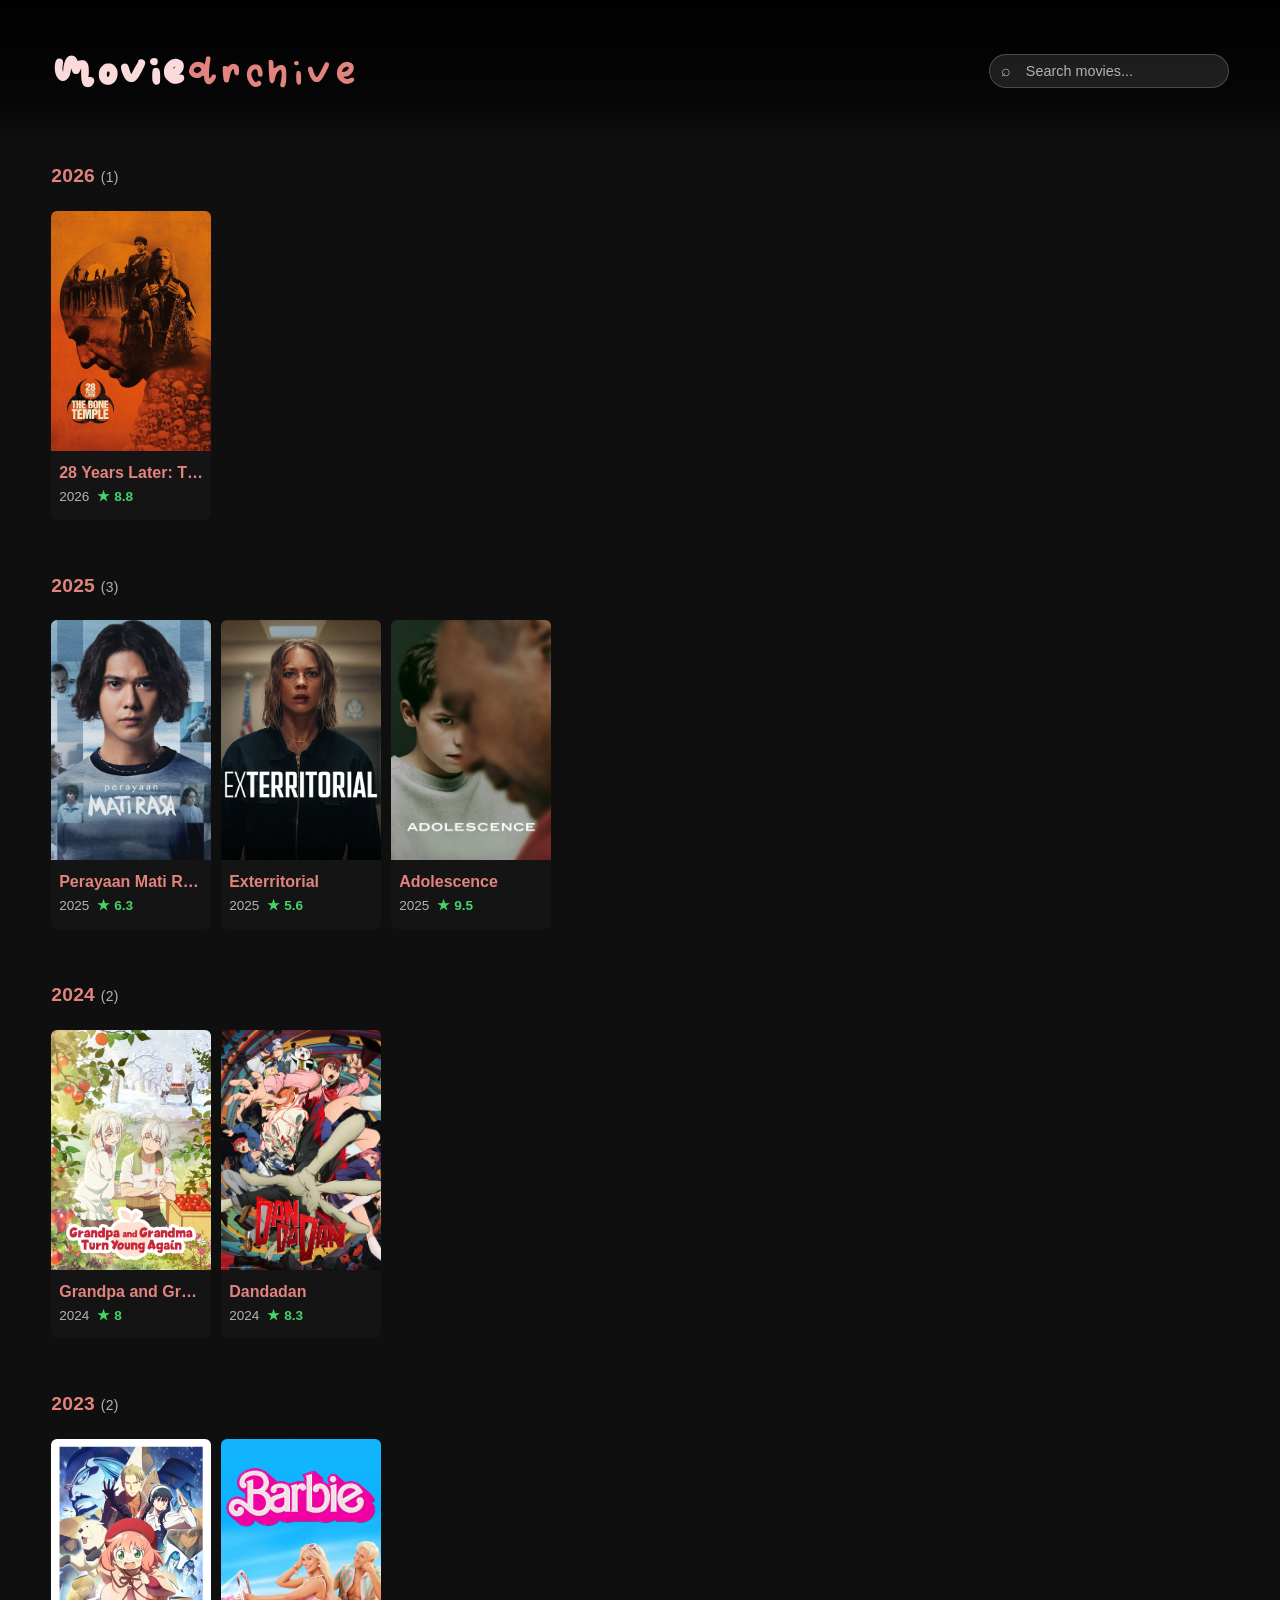
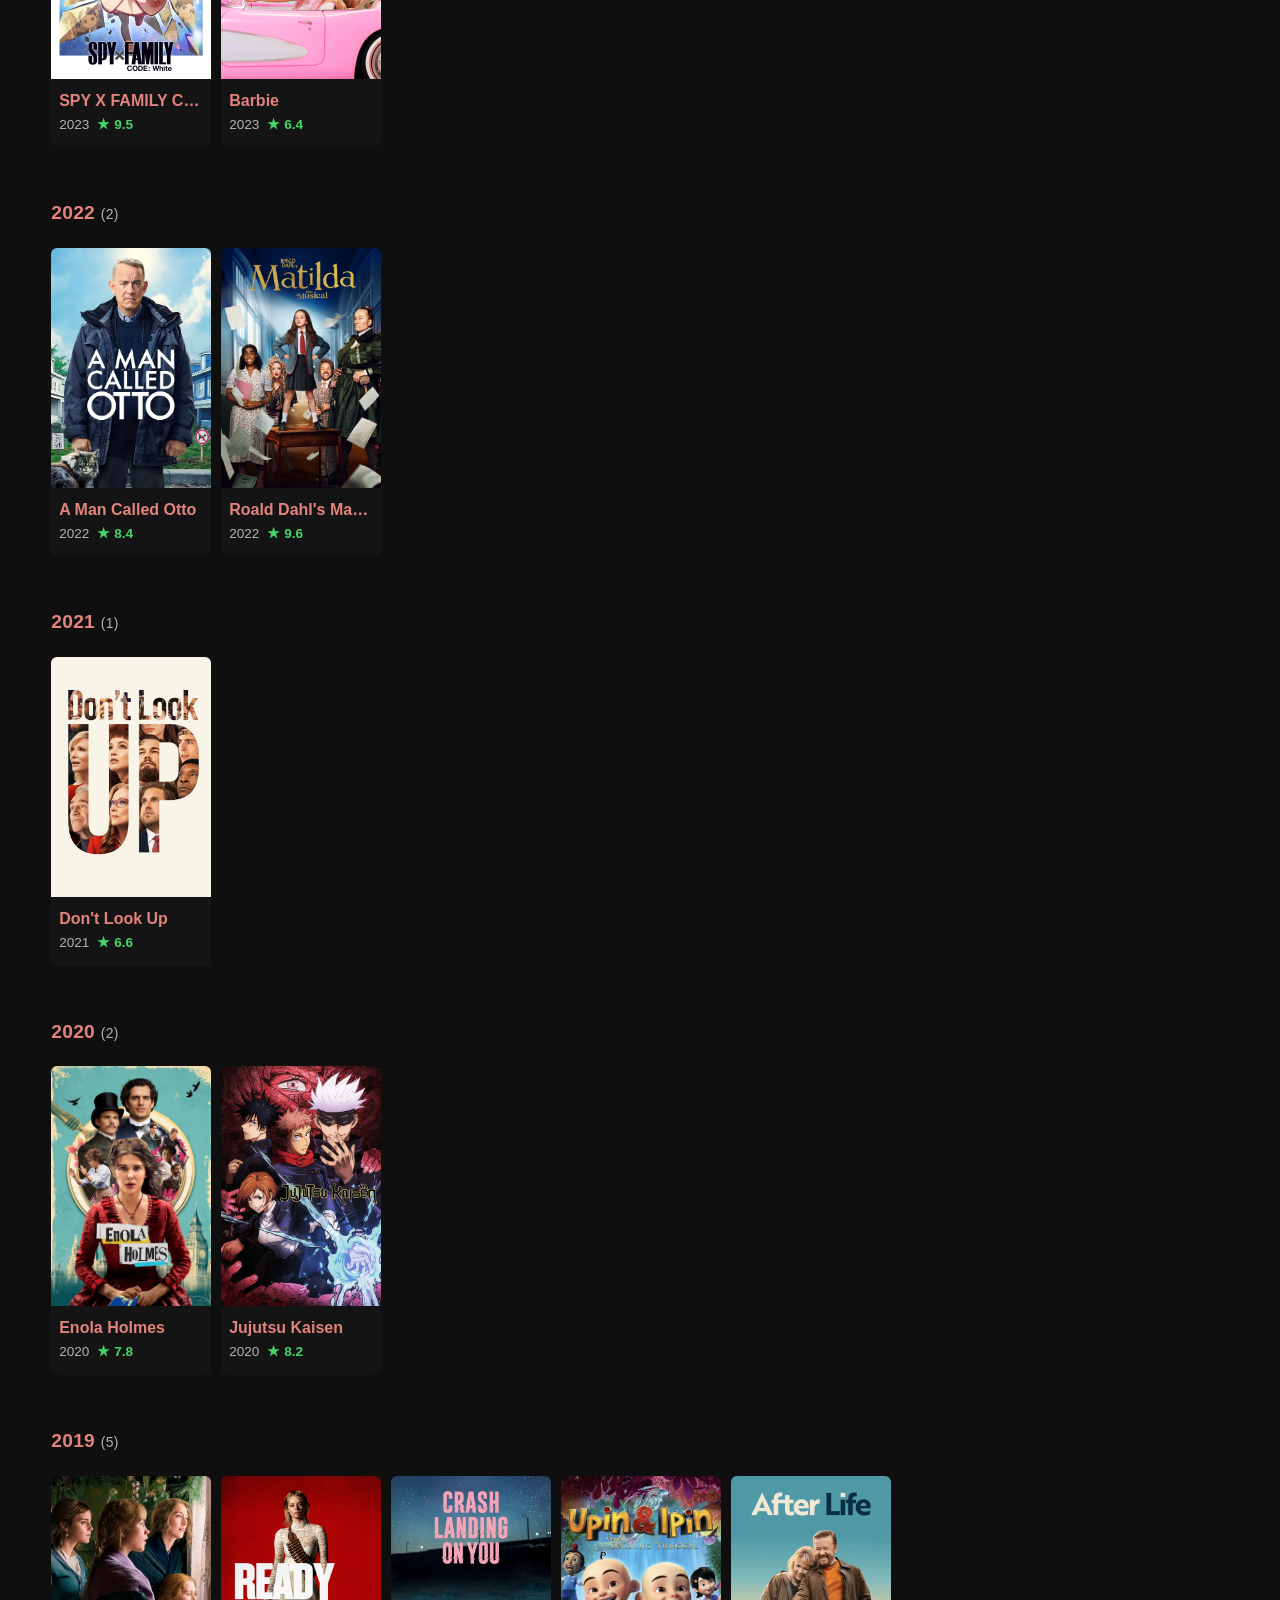
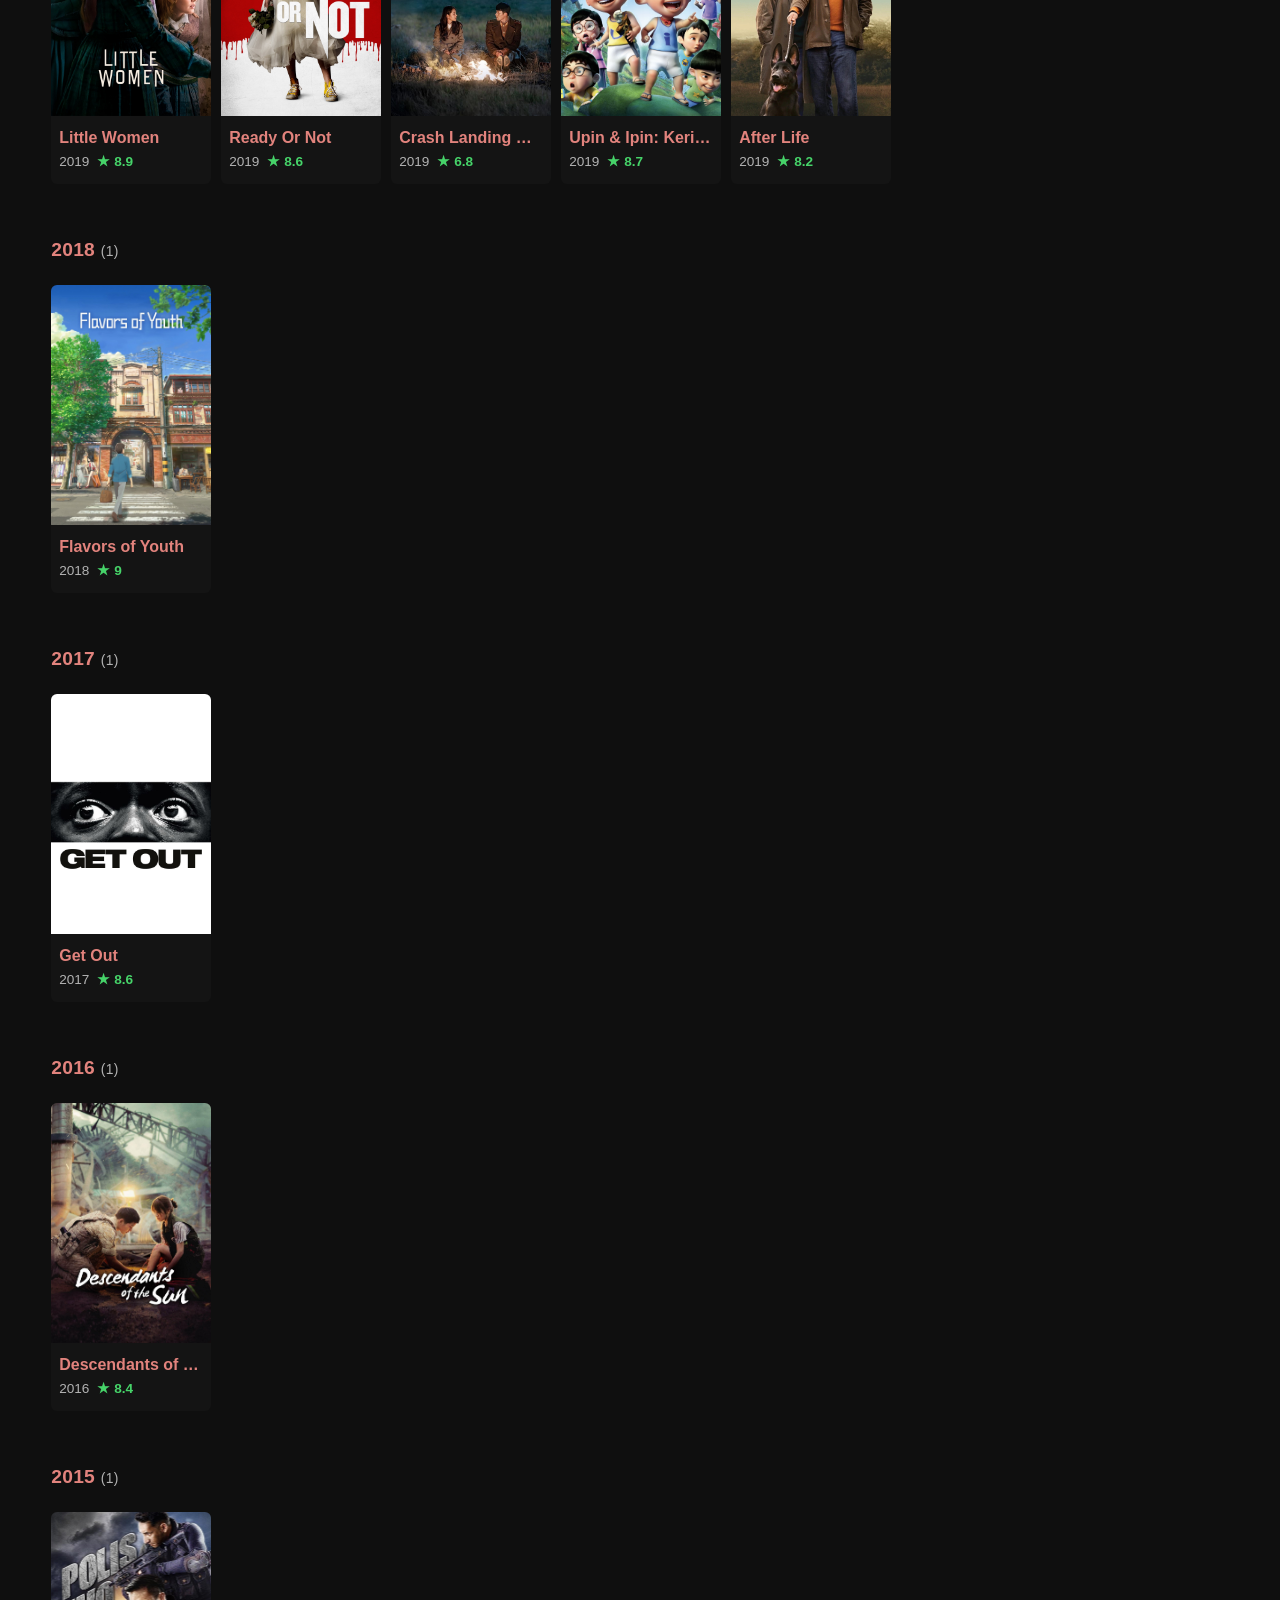
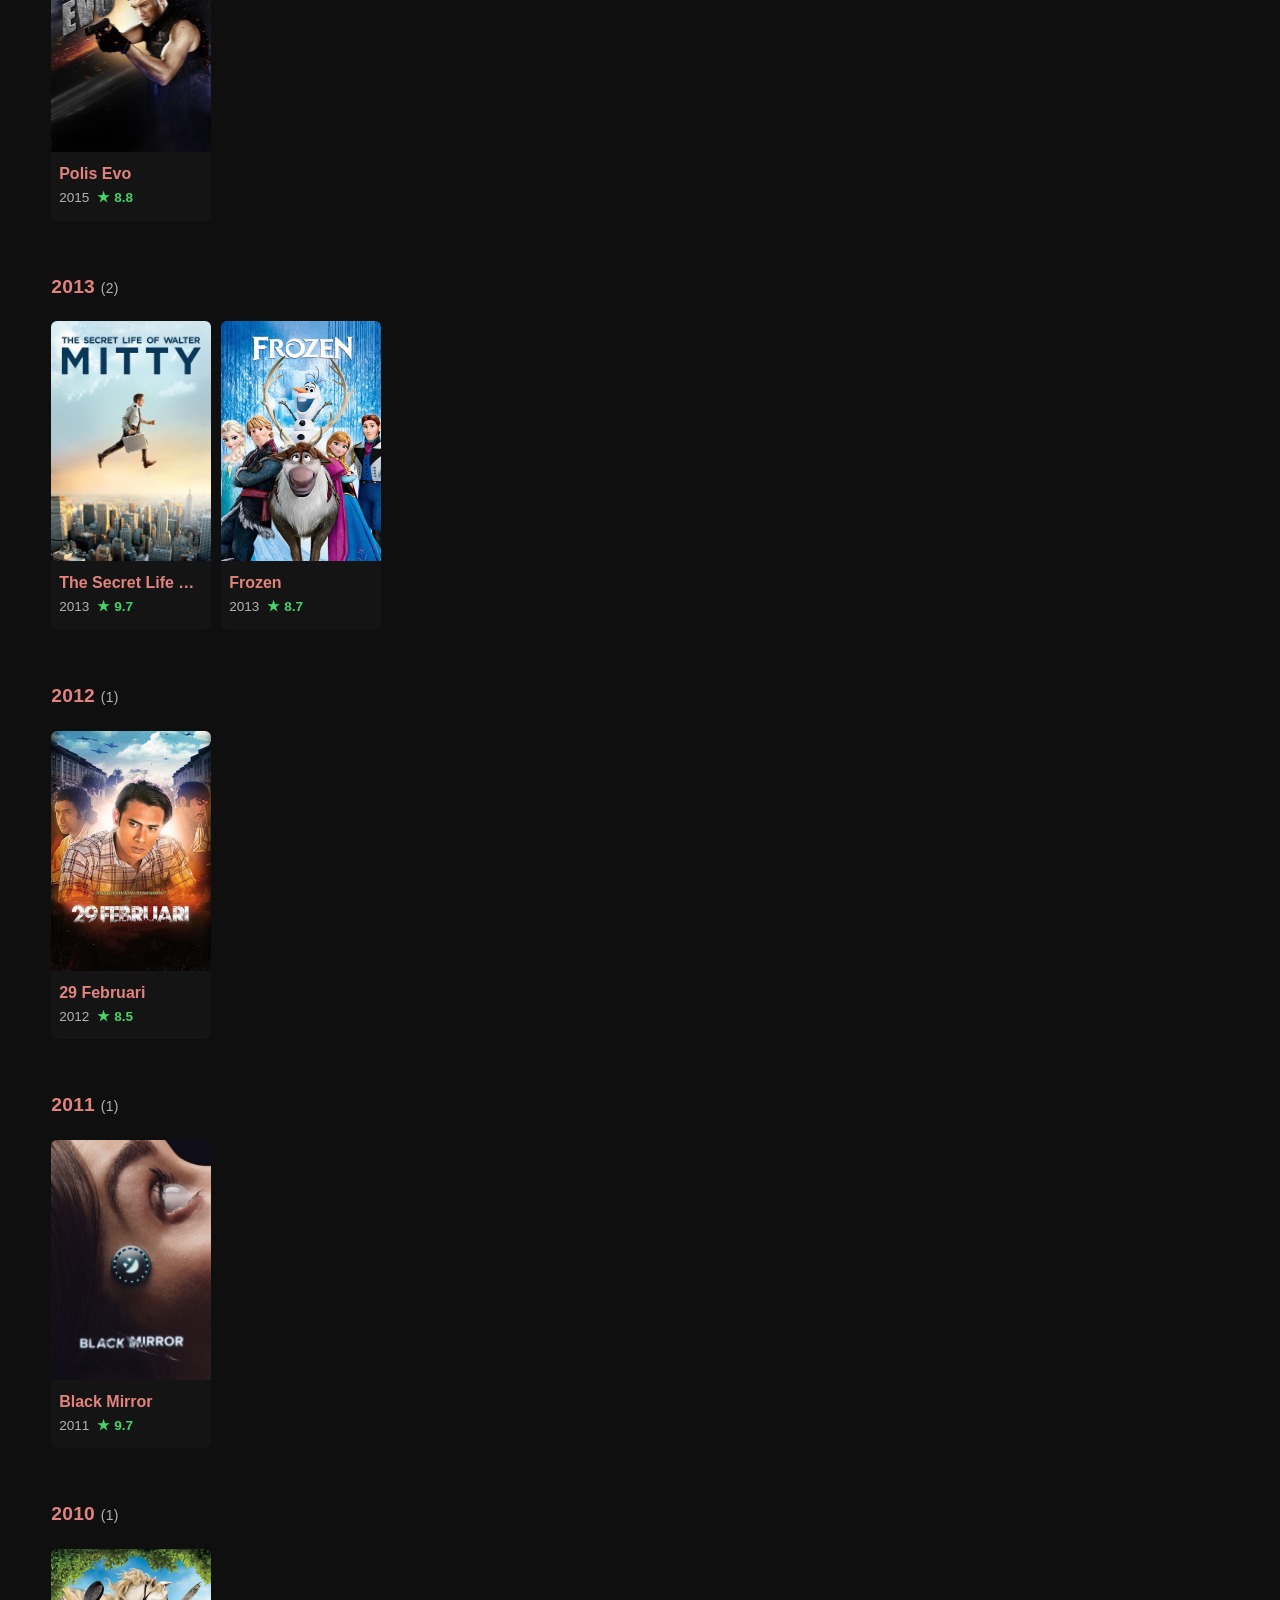
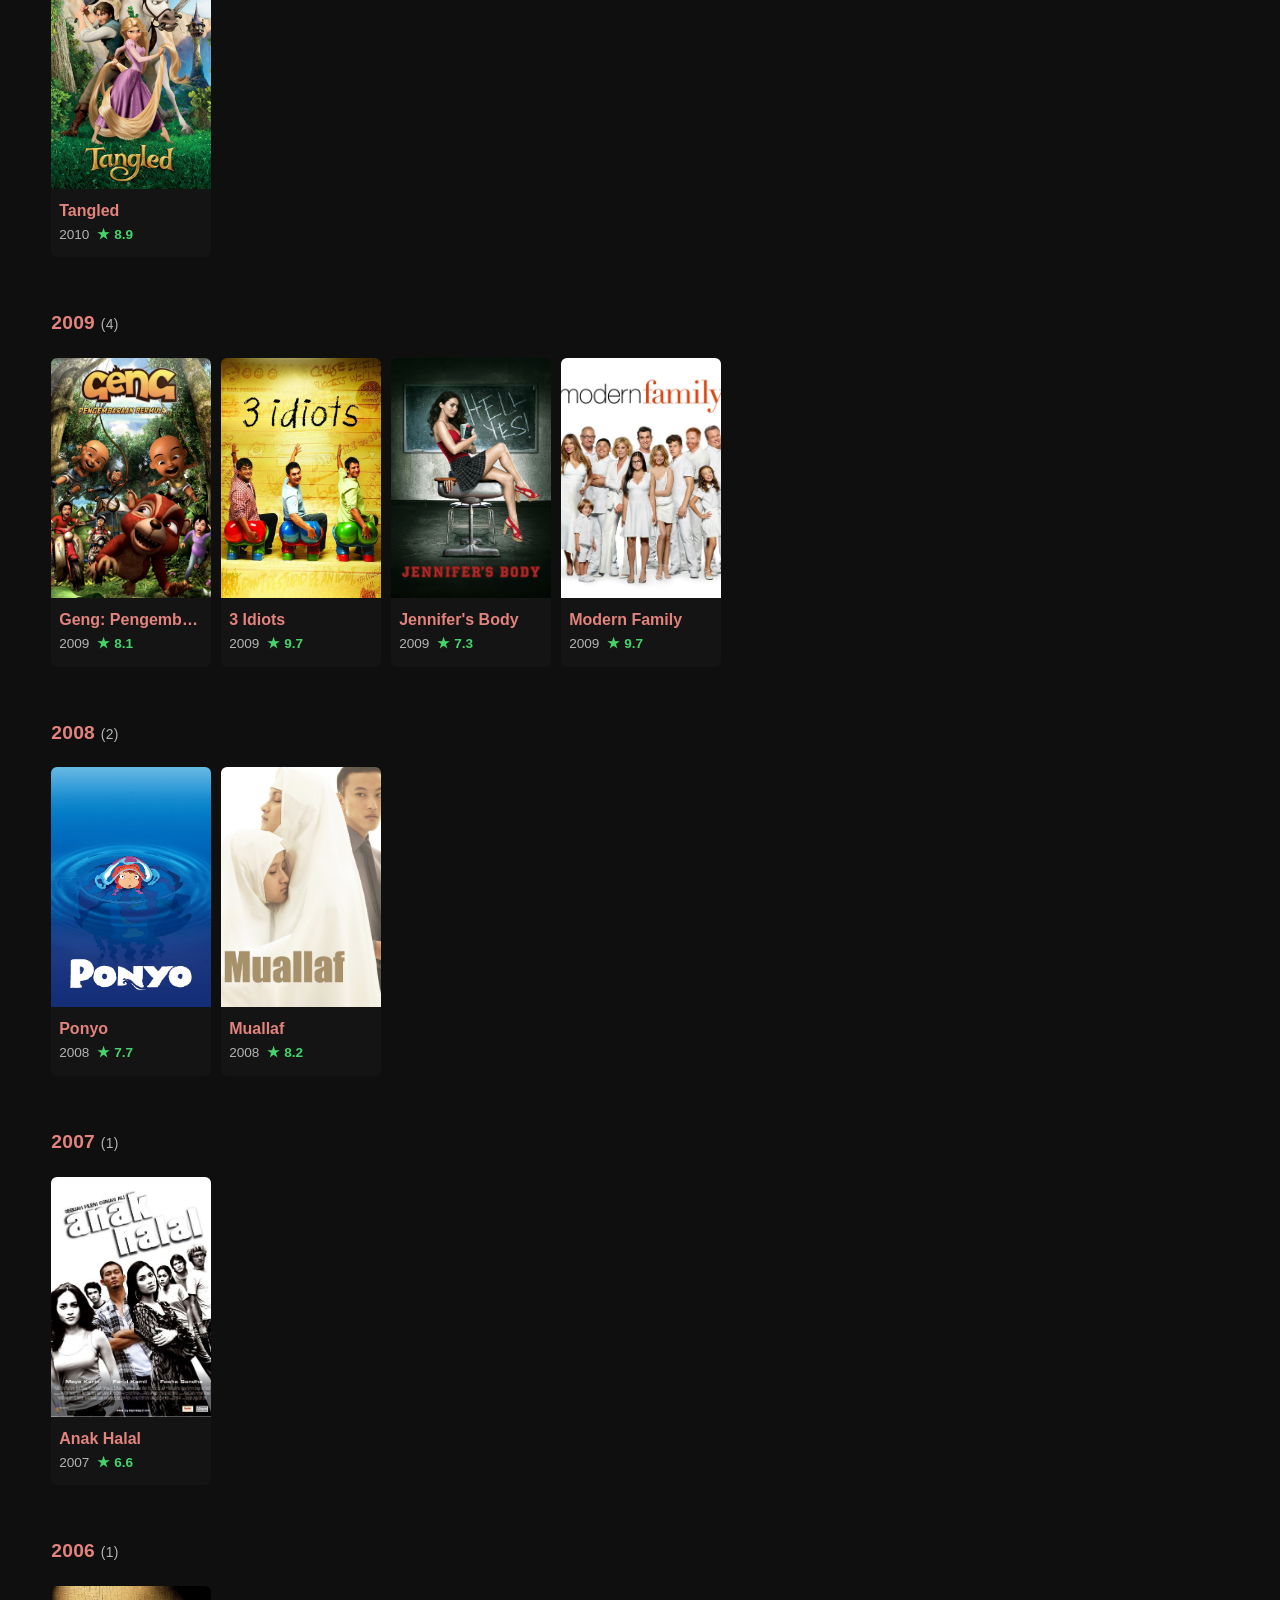
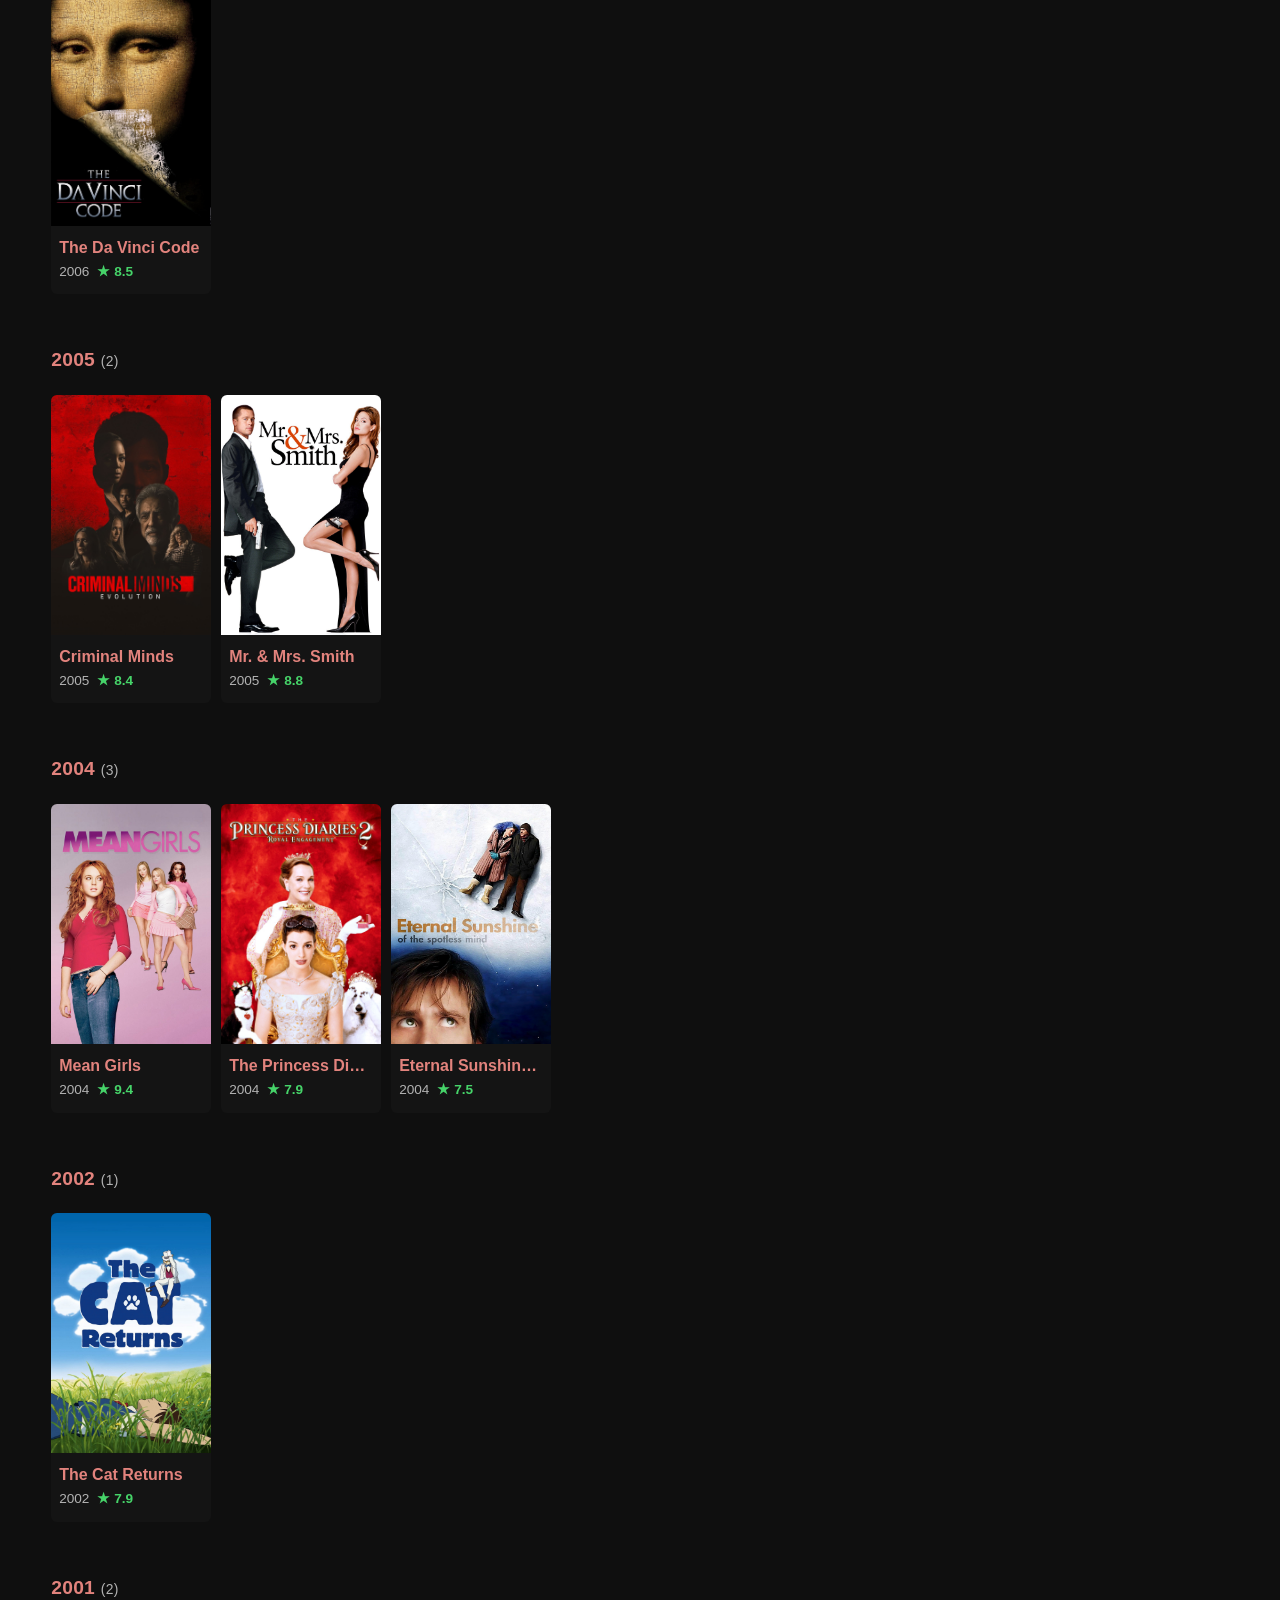
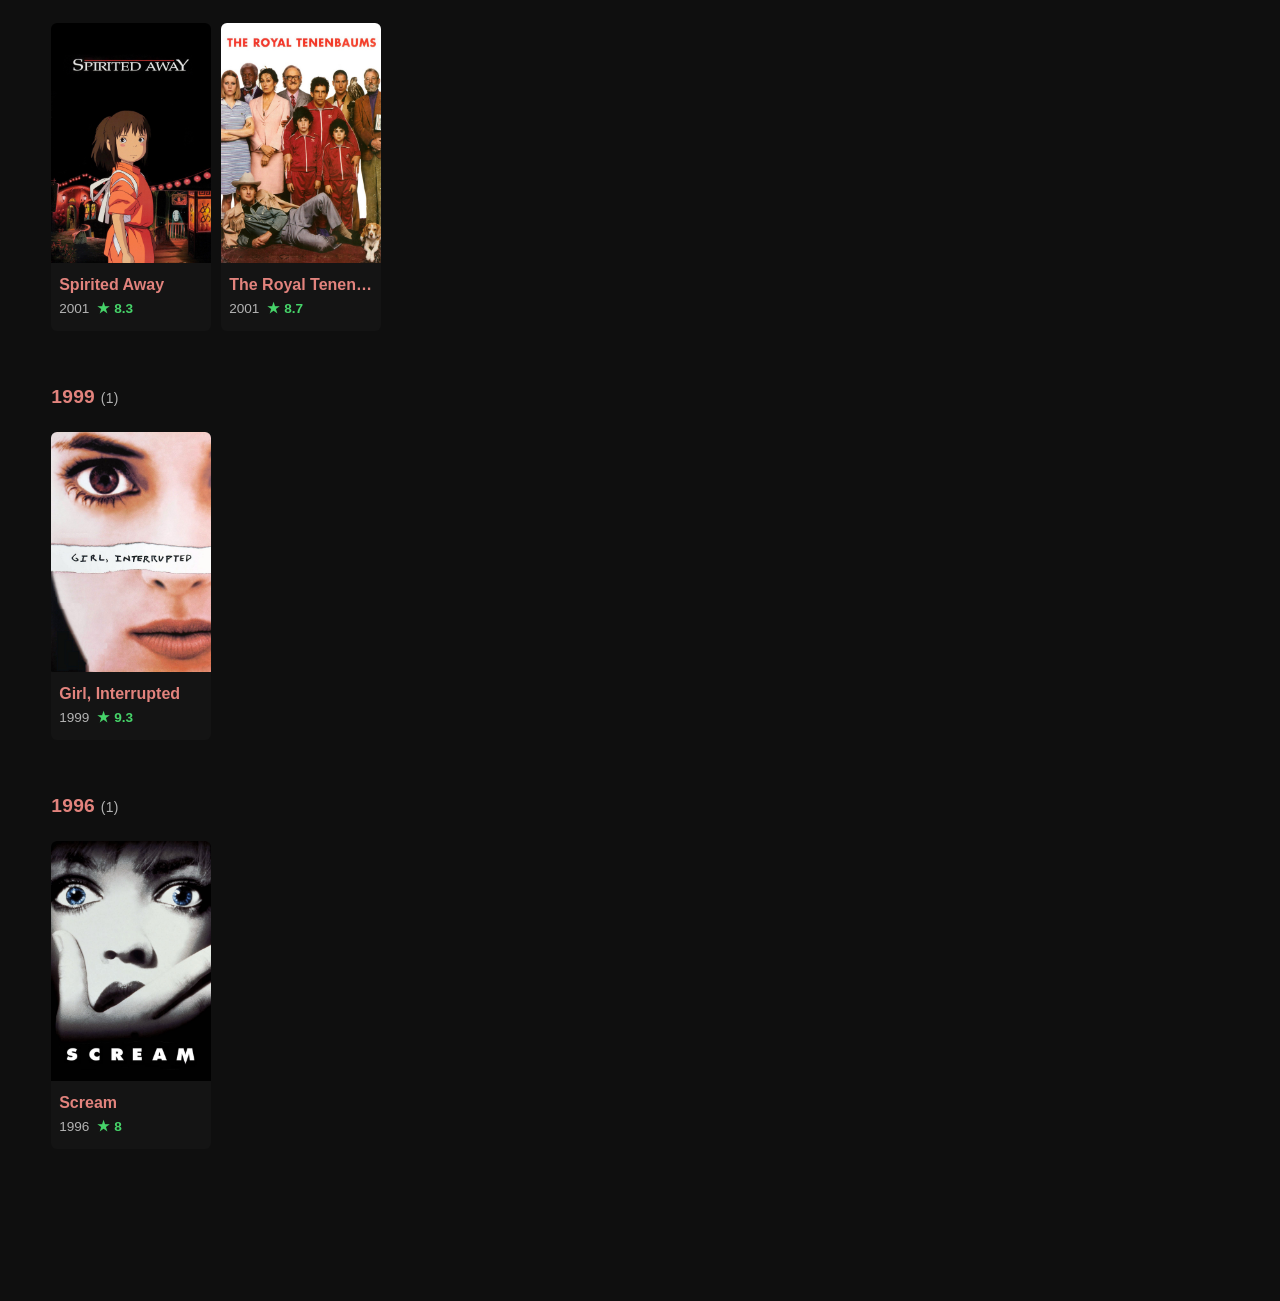
<file: index.html>
<!DOCTYPE html>
<html lang="en">
<head>
  <meta charset="UTF-8">
  <meta name="viewport" content="width=device-width, initial-scale=1.0">
  <title>Movie Archive</title>
  <link rel="stylesheet" href="css/style.css">
</head>
<body>
  <header class="header">
    <a href="index.html" class="logo">Movie<span>Archive</span></a>
    <div class="search-box">
      <input type="search" id="search" placeholder="Search movies..." autocomplete="off">
    </div>
  </header>

  <main class="main">
    <div id="rows-container">
      <!-- Year rows are injected by app.js -->
    </div>
  </main>
  
  <script src="data/movies.js"></script>
  <script src="js/app.js"></script>
</body>
</html>
</file>
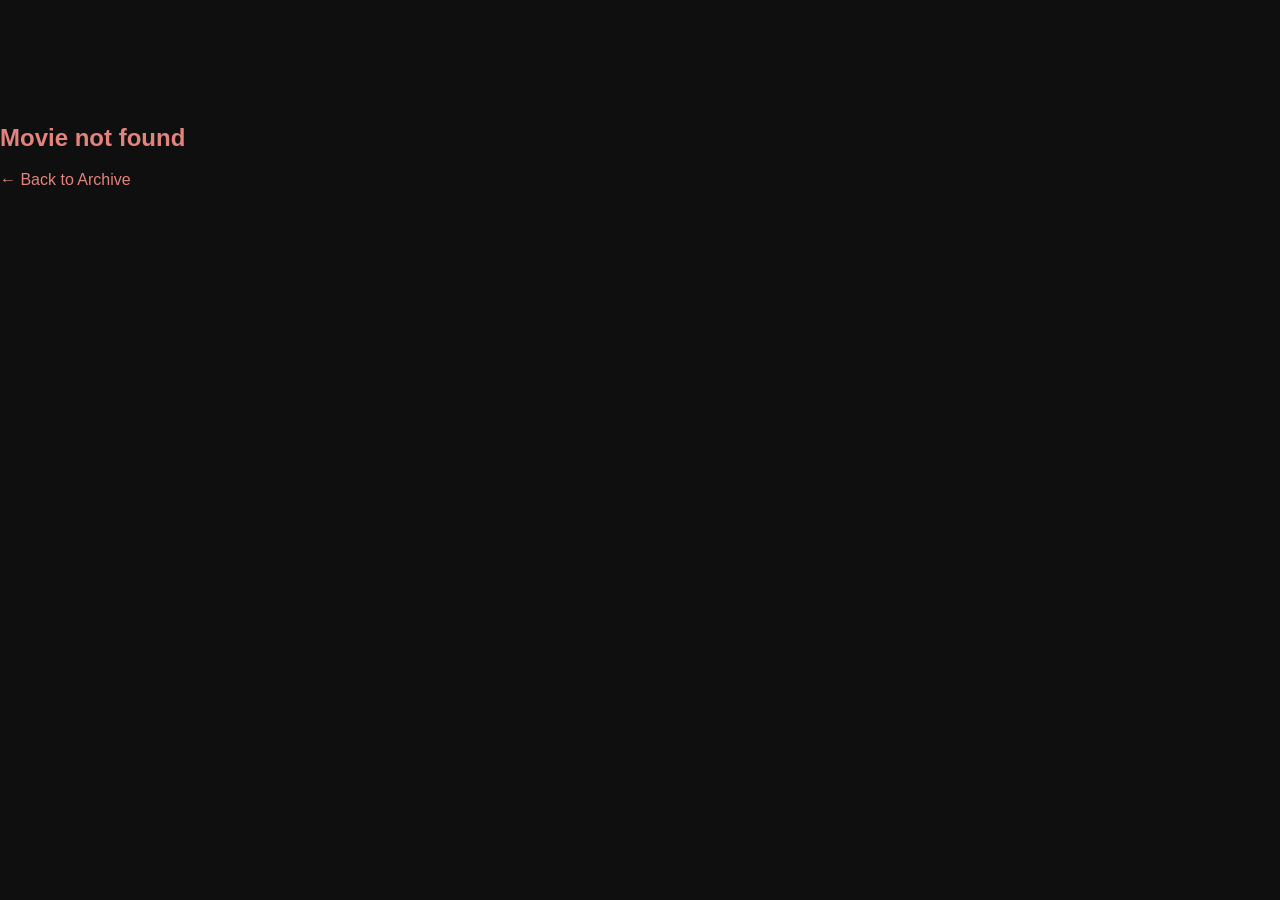
<file: movie.html>
<!DOCTYPE html>
<html lang="en">
<head>
  <meta charset="UTF-8">
  <meta name="viewport" content="width=device-width, initial-scale=1.0">
  <title>Movie Details – Movie Archive</title>
  <link rel="stylesheet" href="css/style.css">
  <link rel="stylesheet" href="https://cdnjs.cloudflare.com/ajax/libs/font-awesome/6.5.1/css/all.min.css">
</head>
<body>

  <div id="detail-root">
    <!-- Detail content injected by app.js -->
  </div>

  <script src="data/movies.js"></script>
  <script src="js/app.js"></script>
</body>
</html>
</file>
<file: css/style.css>
/* ============================================================
   MOVIE ARCHIVE – Netflix-style personal archive
   ============================================================ */

@font-face {
  font-family: 'MyDaFontLogo';
  /* '../' steps out of the css folder, then we enter the fonts folder */
  src: url('../fonts/Pamelastudyblrregular-Regular.otf') format('truetype'); 
  font-weight: normal;
  font-style: normal;
  font-display: swap;
}

@font-face {
  font-family: 'MySecondDaFontLogo';
  /* '../' steps out of the css folder, then we enter the fonts folder */
  src: url('../fonts/Oregano.otf') format('truetype'); 
  font-weight: normal;
  font-style: normal;
  font-display: swap;
}

:root {
  --bg: #0f0f0f;
  --bg-card: #141414;
  --bg-hover: #1f1f1f;
  --text: #e2837d;
  --text-muted: #b3b3b3;
  --accent: #fadada;
  --accent-hover: #f40612;
  --radius: 6px;
  --shadow: 0 8px 24px rgba(0, 0, 0, 0.6);
  --transition: 0.25s ease;
}

* {
  margin: 0;
  padding: 0;
  box-sizing: border-box;
}

html {
  scroll-behavior: smooth;
}

body {
  font-family: "Gill Sans", sans-serif;
  background-color: var(--theme-color, #0f0f0f);
  color: var(--text);
  line-height: 1.5;
  min-height: 100vh;
  padding-bottom: 40px;   /* you can lower this since there's no bottom image */
} 

a {
  color: inherit;
  text-decoration: none;
}

img {
  display: block;
  max-width: 100%;
}

/* ---------- HEADER ---------- */
.header {
  position: sticky;
  top: 0;
  z-index: 100;
  display: flex;
  align-items: center;
  justify-content: space-between;
  padding: 16px 4%;
  background: linear-gradient(180deg, rgba(0,0,0,0.9) 0%, rgba(0,0,0,0.6) 70%, transparent 100%);
  backdrop-filter: drop-shadow(12px);
} 

.logo {
  font-family: 'MyDaFontLogo';
  font-size: 4.6rem;
  font-weight: 700;
  letter-spacing: -0.5px;
  color: var(--accent);
}

.logo span {
  color: var(--text);
  font-weight: 400;
}

.search-box {
  position: relative;
  width: 240px;
}

.search-box input {
  width: 100%;
  padding: 8px 14px 8px 36px;
  background: rgba(255,255,255,0.1);
  border: 1px solid rgba(255,255,255,0.2);
  border-radius: 20px;
  color: var(--text);
  font-size: 0.9rem;
  outline: none;
  transition: var(--transition);
}

.search-box input:focus {
  background: rgba(255,255,255,0.15);
  border-color: rgba(255,255,255,0.4);
}

.search-box input::placeholder {
  color: var(--text-muted);
}

.search-box::before {
  content: "⌕";
  position: absolute;
  left: 12px;
  top: 50%;
  transform: translateY(-50%);
  color: var(--text-muted);
  font-size: 1rem;
}

/* ---------- MAIN LAYOUT ---------- */
.main {
  padding: 20px 0 60px;
}

/* ---------- YEAR ROW (Netflix-style slider) ---------- */
.year-section {
  margin-bottom: 36px;
}

.year-header {
  display: flex;
  align-items: center;
  justify-content: space-between;
  padding: 0 4%;
  margin-bottom: 12px;
}

.year-title {
  font-size: 1.2rem;
  font-weight: 600;
  letter-spacing: 0.3px;
}

.year-count {
  font-size: 0.87rem;
  color: var(--text-muted);
  font-weight: 400;
}

.slider-wrapper {
  position: relative;
  padding: 0 4%;
}

.slider {
  display: flex;
  gap: 10px;
  overflow-x: auto;
  scroll-behavior: smooth;
  scrollbar-width: none; /* Firefox */
  -ms-overflow-style: none; /* IE/Edge */
  padding: 8px 0 16px;
}

.slider::-webkit-scrollbar {
  display: none;
}

/* Arrow buttons */
.slider-btn {
  position: absolute;
  top: 50%;
  transform: translateY(-60%);
  width: 44px;
  height: 90px;
  background: rgba(0,0,0,0.7);
  border: none;
  color: white;
  font-size: 1.8rem;
  cursor: pointer;
  z-index: 10;
  opacity: 0;
  transition: opacity 0.2s, background 0.2s;
  display: flex;
  align-items: center;
  justify-content: center;
}

.slider-wrapper:hover .slider-btn {
  opacity: 1;
}

.slider-btn:hover {
  background: rgba(0,0,0,0.9);
}

.slider-btn.prev {
  left: 0;
  border-radius: 0 4px 4px 0;
}

.slider-btn.next {
  right: 0;
  border-radius: 4px 0 0 4px;
}

/* ---------- MOVIE CARD ---------- */
.movie-card {
  flex: 0 0 auto;
  width: 160px;
  cursor: pointer;
  transition: transform var(--transition);
  border-radius: var(--radius);
  overflow: hidden;
  background: var(--bg-card);
}

.movie-card:hover {
  transform: scale(1.08);
  z-index: 5;
}

.movie-card img {
  width: 100%;
  height: 240px;
  object-fit: cover;
  background: #222;
}

.movie-card .info {
  padding: 10px 8px 12px;
}

.movie-card .title {
  font-size: 1rem;
  font-weight: 600;
  white-space: nowrap;
  overflow: hidden;
  text-overflow: ellipsis;
  margin-bottom: 2px;
}

.movie-card .meta {
  font-size: 0.85rem;
  color: var(--text-muted);
  display: flex;
  gap: 8px;
}

.movie-card .rating {
  color: #46d369;
  font-weight: 600;
}

/* ---------- DETAIL PAGE ---------- */
.detail-page {
  position: relative;
  background: none;
}

/* The hero now carries BOTH the image and the gradient */
.detail-hero {
  position: absolute;
  top: 0;
  left: 0;
  width: 100%;
  height: 96vh;                 /* adjust this if you want more/less image */
  background-size: cover;
  background-position: center top;
  background-repeat: no-repeat;
  z-index: 0;
}

/* Important: make the overlay taller than the hero so the fade is complete */
.detail-overlay {
  position: absolute;
  top: 0;
  left: 0;
  width: 100%;
  height: 100vh;          /* covers well past the hero */
  z-index: 1;
  pointer-events: none;
}

/* Content sits on top */
.detail-main {
  position: relative;
  z-index: 2;
  max-width: 1200px;
  margin: 0 auto;
  padding: 0 5% 50px;
  padding-top: 50vh;            /* controls how high the title sits */
}

/* Title block */
.detail-top {
  margin-bottom: 50px;
  max-width: 580px;
}

.detail-title {
  margin: 0 0 12px;
  line-height: 1;
}

.detail-title .title-logo {
  max-width: 360px;
  max-height: 95px;
  filter: drop-shadow(0 4px 20px rgba(0,0,0,0.5));
}

/* fallback text title */
.detail-title:not(:has(img)) {
  font-size: clamp(2.4rem, 5vw, 3.6rem);
  font-weight: 700;
  color: white;
  text-shadow: 0 4px 30px rgba(0,0,0,0.6);
}

.detail-meta-top {
  display: flex;
  align-items: center;
  gap: 10px;
  font-size: 1.3rem;
  color: rgba(255,255,255,0.88);
  margin-bottom: 14px;
}

.detail-meta-top .dot {
  opacity: 0.5;
}

.detail-divider {
  width: 100%;
  max-width: 420px;
  height: 1px;
  background: rgba(255,255,255,0.4);
}

/* Poster row */
.detail-content {
  display: flex;
  gap: 36px;
  align-items: center;
}

.detail-poster {
  flex-shrink: 0;
  width: 148px;
  border-radius: 6px;
  overflow: hidden;
  box-shadow: 0 14px 40px rgba(0,0,0,0.45);
}

.detail-poster img {
  width: 100%;
  height: auto;
  display: block;
}

.detail-info {
  flex: 1;
  max-width: 520px;
}

.detail-director {
  font-size: 1.3rem;
  color: rgba(255,255,255,0.75);
  margin-bottom: 10px;
}

.detail-director strong {
  color: white;
  font-size: 1.2rem;
}

.detail-creator {
  font-size: 1.3rem;
  color: rgba(255,255,255,0.75);
  margin-bottom: 10px;
}

.detail-creator strong {
  color: white;
  font-size: 1.2rem;
}

.detail-synopsis {
  font-size: 1.2rem;
  line-height: 1.6;
  color: rgba(255,255,255,0.92);
  margin-bottom: 18px;
}

.genre-tags {
  display: flex;
  flex-wrap: wrap;
  gap: 8px;
}

.genre-tag {
  padding: 5px 14px;
  border: 1px solid rgba(255,255,255,0.28);
  border-radius: 20px;
  font-size: 1.1rem;
  color: white;
  background: rgba(255,255,255,0.08);
}

/* Score – larger and more to the right */
.detail-score {
  margin-left: auto;
  padding-right: 12px;
}

.score-circle {
  width: 118px;
  height: 118px;
  border-radius: 50%;
  border: 5px solid #f5c518;
  display: flex;
  align-items: center;
  justify-content: center;
  background: rgba(0,0,0,0.3);
}

.score-circle span {
  font-size: 2rem;
  font-weight: 700;
  color: white;
}

/* Gallery – pure solid (no image showing through) */
.gallery-section {
  position: relative;
  z-index: 2;
  max-width: 1200px;
  margin: 0 auto;
  padding: 30px 5% 90px;
  background: transparent;
}

.gallery-header {
  text-align: center;
  margin-bottom: 28px;
}

.gallery-title {
  font-size: 1.3rem;
  font-weight: 500;
  letter-spacing: 3px;
  text-transform: uppercase;
  color: rgba(255,255,255,0.7);
  margin: 0;
}

.gallery-arrow {
  margin-top: 6px;
  font-size: 1.1rem;
  color: rgba(255,255,255,0.55);
}

.gallery-grid {
  display: grid;
  grid-template-columns: repeat(auto-fill, minmax(280px, 1fr));
  gap: 16px;
}

.gallery-item {
  border-radius: 8px;
  overflow: hidden;
  cursor: pointer;
  aspect-ratio: 16 / 9;
  background: #1a1a1a;
  transition: transform 0.25s ease, box-shadow 0.25s ease;
}

.gallery-item:hover {
  transform: scale(1.03);
  box-shadow: 0 12px 30px rgba(0,0,0,0.5);
}

.gallery-item img {
  width: 100%;
  height: 100%;
  object-fit: cover;
  display: block;
}

/* ========== LIGHTBOX ========== */
.lightbox {
  position: fixed;
  inset: 0;
  background: rgba(0,0,0,0.92);
  display: flex;
  align-items: center;
  justify-content: center;
  z-index: 1000;
  opacity: 0;
  pointer-events: none;
  transition: opacity 0.25s;
}

.lightbox.active {
  opacity: 1;
  pointer-events: auto;
}

.lightbox img {
  max-width: 90vw;
  max-height: 85vh;
  border-radius: 6px;
  box-shadow: 0 20px 60px rgba(0,0,0,0.8);
}

.lightbox-close {
  position: absolute;
  top: 24px;
  right: 32px;
  background: none;
  border: none;
  color: white;
  font-size: 2.5rem;
  cursor: pointer;
  line-height: 1;
}

/* ========== RESPONSIVE ========== */
@media (max-width: 900px) {
  .detail-hero {
    height: 52vh;
  }

  .detail-overlay {
    height: 65vh;
  }

  .detail-main {
    padding-top: 30vh;
    padding-left: 6%;
    padding-right: 6%;
  }

  .detail-content {
    flex-direction: column;
    align-items: center;
    text-align: center;
    gap: 24px;
  }

  .detail-poster {
    width: 140px;
  }

  .detail-score {
    margin: 0;
    padding-right: 0;
  }

  .score-circle {
    width: 100px;
    height: 100px;
  }

  .score-circle span {
    font-size: 1.8rem;
  }

  .genre-tags {
    justify-content: center;
  }
}
</file>
